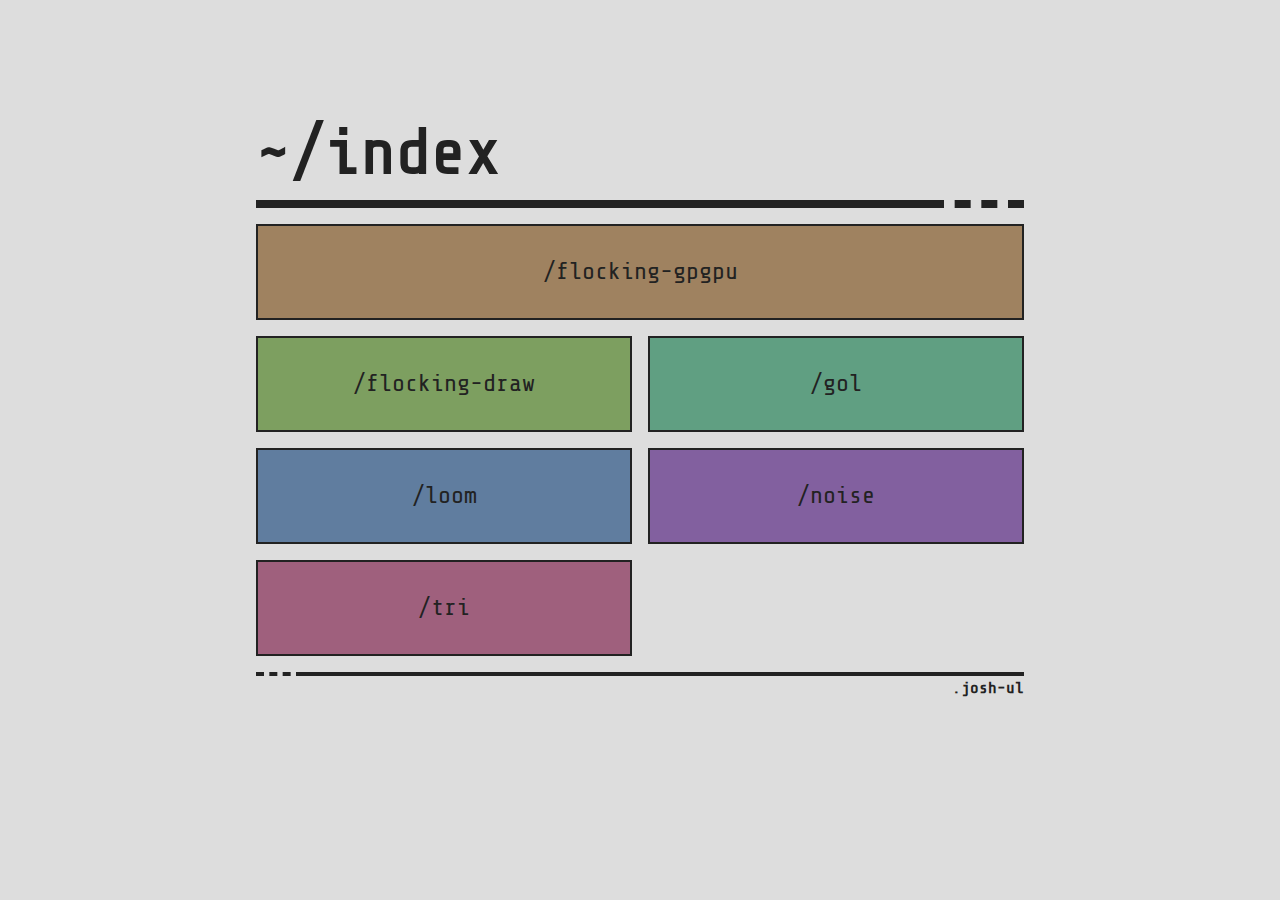
<file: index.html>
<!DOCTYPE html><html><head><meta charset="utf-8"><title>index</title><meta name="description" content="index"><meta name="viewport" content="width=device-width, initial-scale=1"><link href="https://fonts.googleapis.com/css2?family=Share+Tech+Mono&display=swap" rel="stylesheet"><link rel="stylesheet" href="style.3b00a55f.css"><script module="" src="script.d09d6641.js"></script></head><body> <header> <h1>~/index</h1> <div class="end-spacer"></div> </header> <main> <div class="tiles"></div> </main> <footer> <div class="front-spacer"></div> <h2>.josh-ul</h2> </footer> </body></html>
</file>
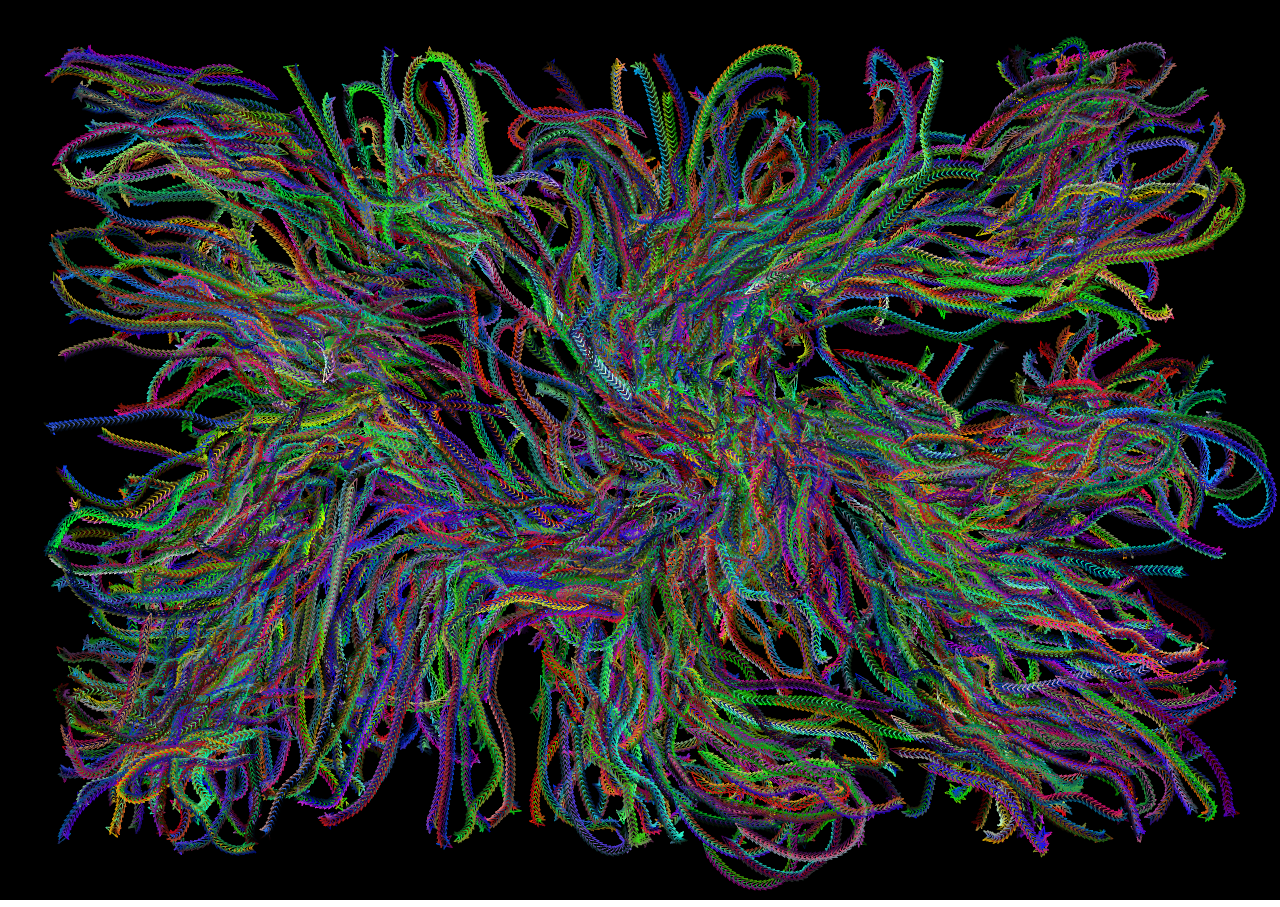
<file: flocking-draw/index.html>
<!doctype html>
<html class="no-js" lang="en">
    <head>
        <meta charset="utf-8">
        <meta http-equiv="x-ua-compatible" content="ie=edge">
        <meta name="viewport" content="width=device-width, initial-scale=1">

        <title>Flocking</title>
        <meta name="description" content="Flocking">

        <link rel="stylesheet" href="style.css">
    </head>
    <body>
        <canvas></canvas>

        <script src="source/Util.js"></script>
        <script src="source/Vec2.js"></script>
        <script src="source/Col4.js"></script>
        <script src="gl-matrix-min.js"></script>
        <script src="source/Renderer.js"></script>
        <script src="source/WebGL.js"></script>
        <script src="source/Flock.js"></script>
        <script src="script.js"></script>
    </body>
</html>
</file>
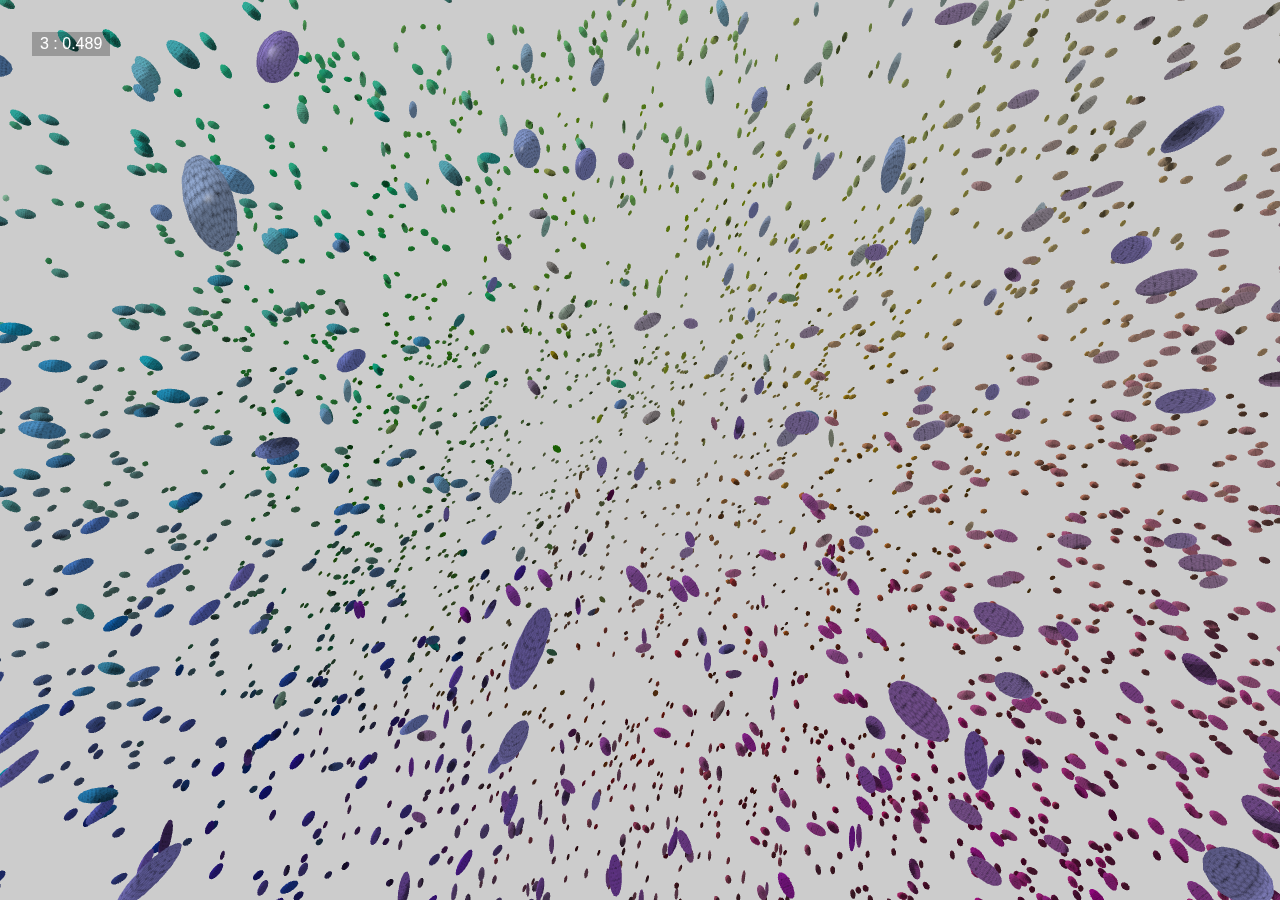
<file: flocking-gpgpu/index.html>
<!doctype html><html class="no-js" lang="en"><head><meta charset="utf-8"><meta http-equiv="x-ua-compatible" content="ie=edge"><meta name="viewport" content="width=device-width, initial-scale=1"><title>Flocking GPGPU</title><meta name="description" content="Flocking GPGPU"><link rel="stylesheet" href="style.e3e3e4fa.css"></head><body> <canvas id="webGL"></canvas> <span id="fps"></span> <script src="script.b5360c61.js"></script> </body></html>
</file>
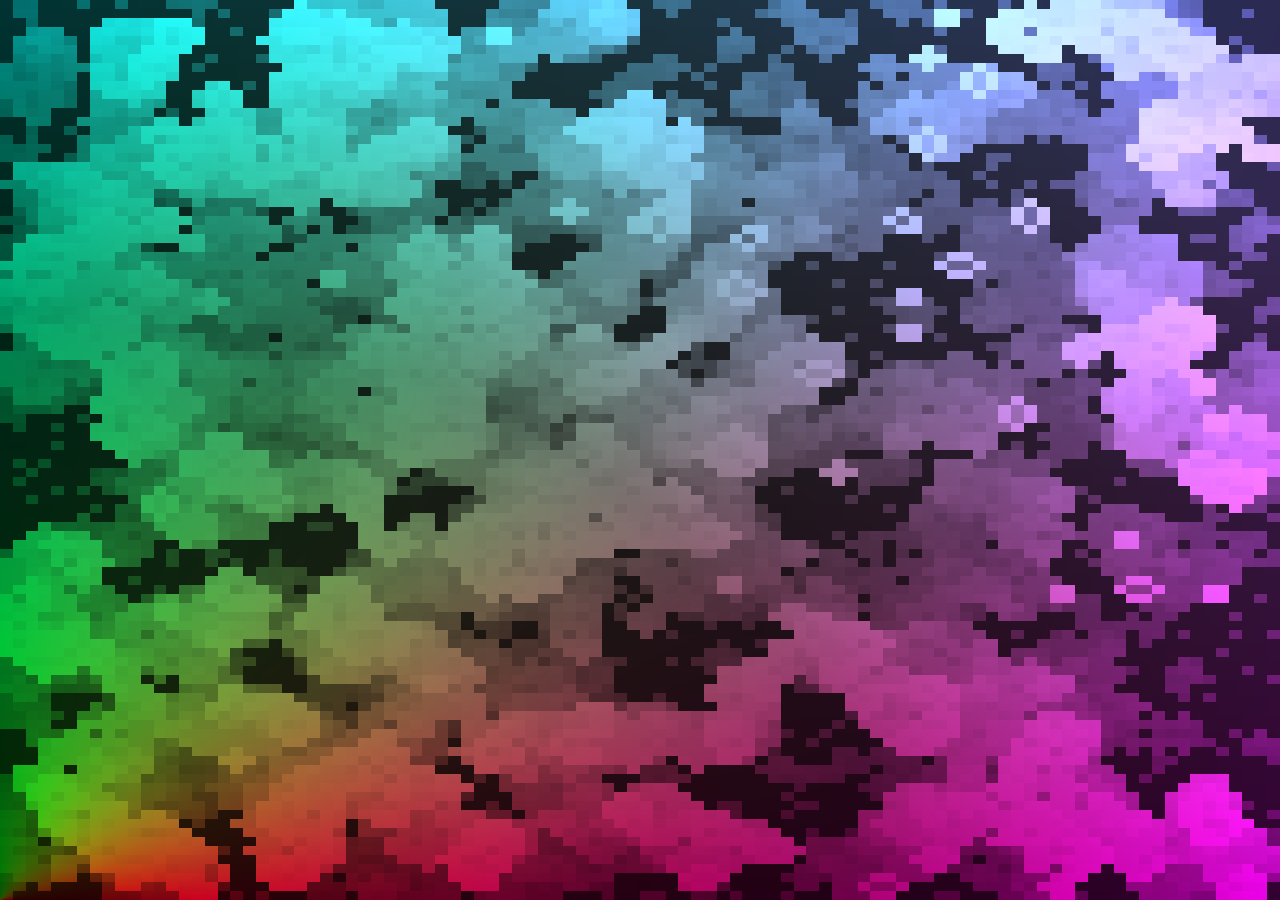
<file: gol/index.html>
<!doctype html>
<html lang="en-GB">
    <head>
        <meta charset="utf-8">
        <meta http-equiv="x-ua-compatible" content="ie=edge">
        <meta name="viewport" content="width=device-width, initial-scale=1">
        <title>GoL GPGPU</title>
        <meta name="description" content="GoL GPGPU">
        <link rel="stylesheet" href="style.e308ff8e.css">
    <script src="style.e308ff8e.js"></script></head>
    <body>
        <canvas id="web-gl"></canvas>
        <script src="script.75da7f30.js"></script>
    </body>
</html>
</file>
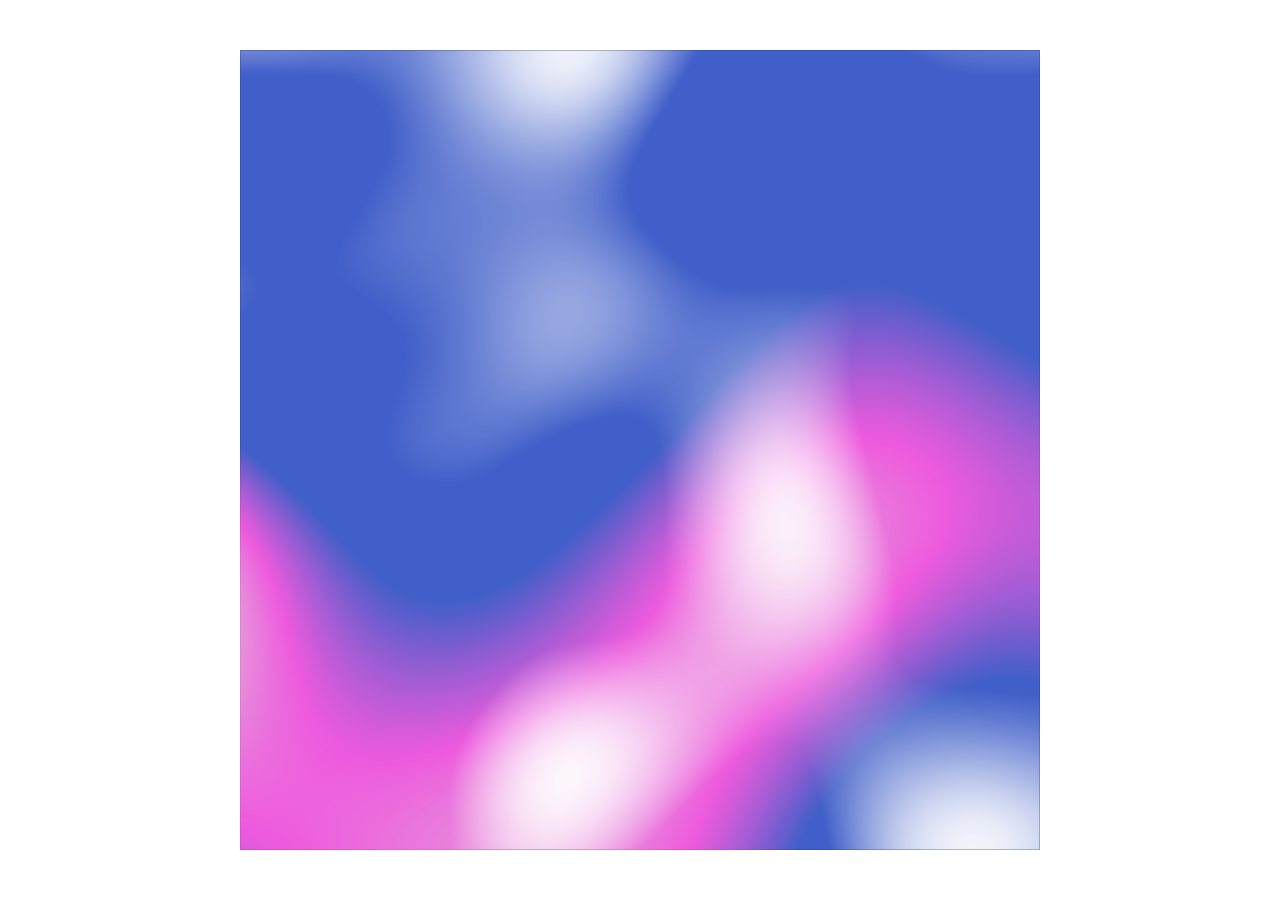
<file: grad/index.html>
<!DOCTYPE html>
<html lang="en">

<head>
	<meta charset="utf-8" />
	<meta name="viewport" content="width=device-width, initial-scale=1" />
	<title>Vite App</title>
	<meta name="description" content="Vite App" />
  <script type="module" crossorigin src="/grad/assets/index.1486b092.js"></script>
  <link rel="modulepreload" href="/grad/assets/vendor.5f28c8ba.js">
  <link rel="stylesheet" href="/grad/assets/index.dee9fd79.css">
</head>

<body>
	<div id="root"></div>
	
</body>

</html>
</file>
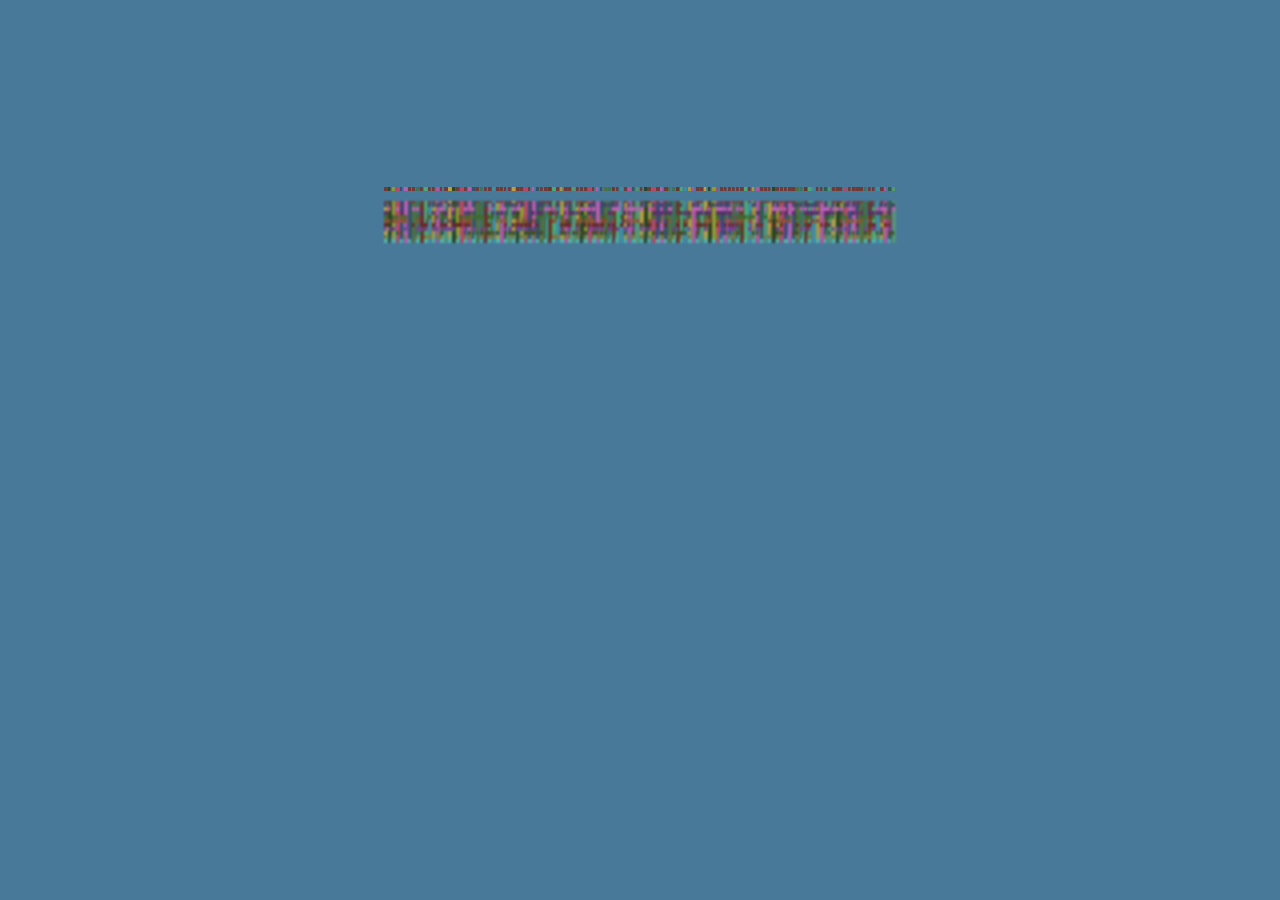
<file: loom/index.html>
<!DOCTYPE html>
<html lang="en">
    <head>
        <meta charset="utf-8">
        <meta name="viewport" content="width=device-width, initial-scale=1">
        <meta name="description" content="2xe.quilt">

        <title>2xe.quilt</title>

        <link rel="stylesheet" href="style.e308ff8e.css">

        <script module="" src="script.75da7f30.js"></script>
    <script src="style.e308ff8e.js"></script></head>
    <body>
        <main>
            <canvas id="pick"></canvas>
            <canvas id="draw"></canvas>
        </main>
    </body>
</html>
</file>
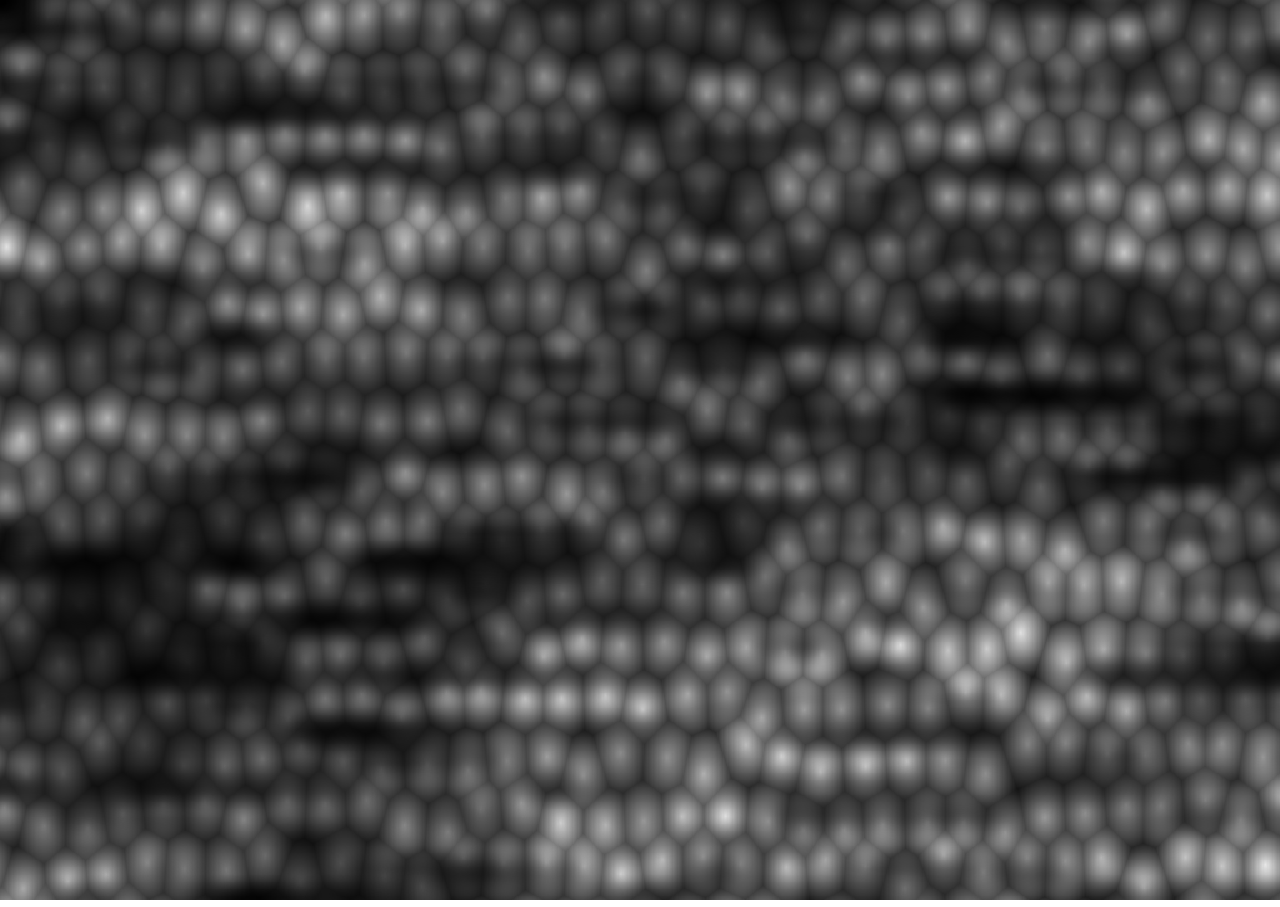
<file: noise/index.html>
<!doctype html>
<html class="no-js" lang="en">
    <head>
        <meta charset="utf-8">
        <meta http-equiv="x-ua-compatible" content="ie=edge">
        <meta name="viewport" content="width=device-width, initial-scale=1">

        <title>Shader Toy</title>
        <meta name="description" content="Shader Toy">

        <link rel="stylesheet" href="style.css">
    </head>
    <body>
        <canvas id="webGL"></canvas>

        <script src="scripts/planeData.js"></script>
        <script src="scripts/simpleShaders.js"></script>
        <script src="scripts/checkerPattern.js"></script>
        <script src="scripts/perlinNoise.js"></script>
        <script src="scripts/voronoiNoise.js"></script>
        <script src="scripts/WebGL.js"></script>
        <script src="script.js"></script>
    </body>
</html>
</file>
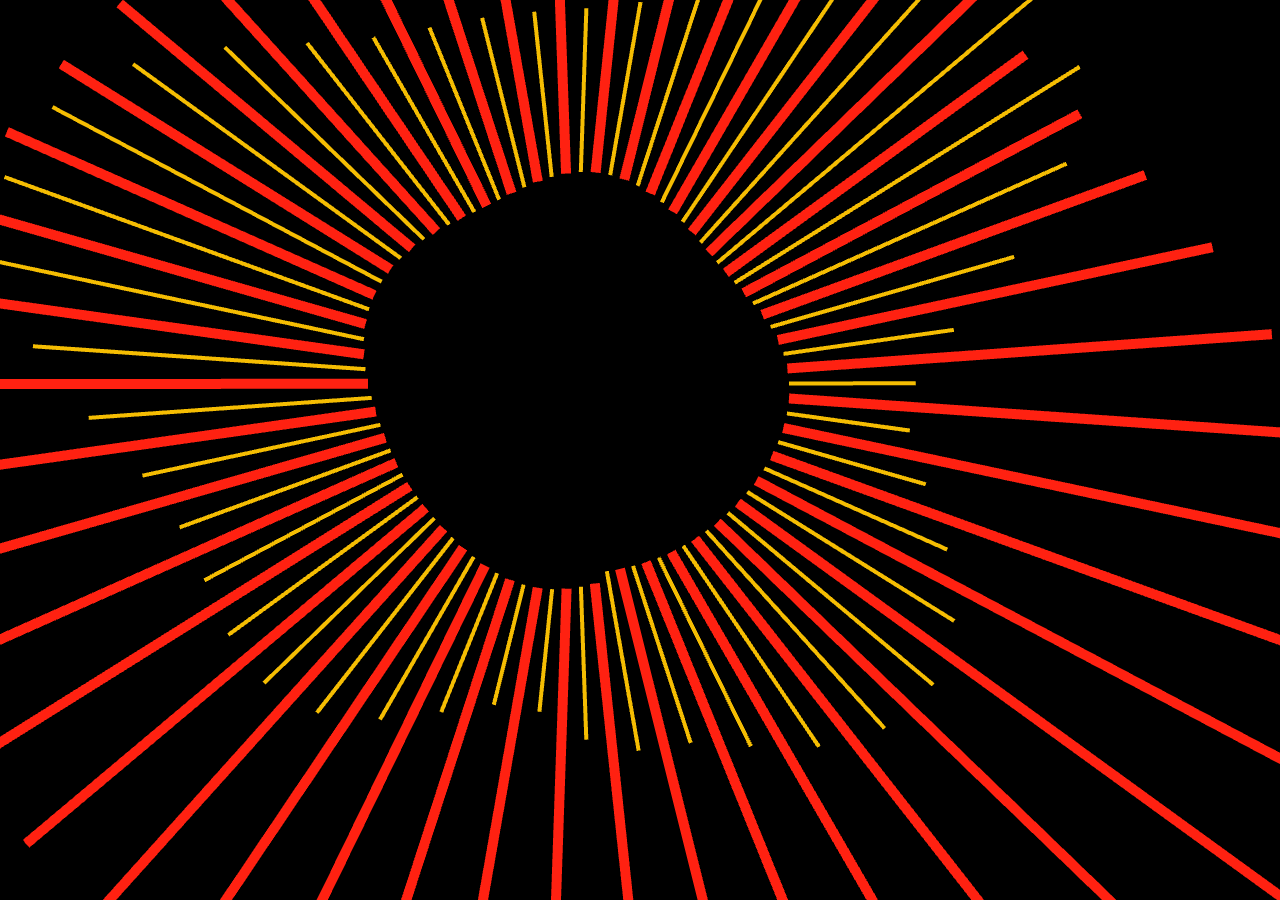
<file: sunrays/index.html>
<!DOCTYPE html>
<html lang="en">

<head>
	<meta charset="utf-8" />
	<meta name="viewport" content="width=device-width, initial-scale=1" />
	<title>sunrays</title>
	<meta name="description" content="sunrays" />
  <script type="module" crossorigin src="/sunrays/assets/index-9a63eb68.js"></script>
  <link rel="stylesheet" href="/sunrays/assets/index-a044970c.css">
</head>

<body>
	<main id="root"></main>
	
</body>

</html>
</file>
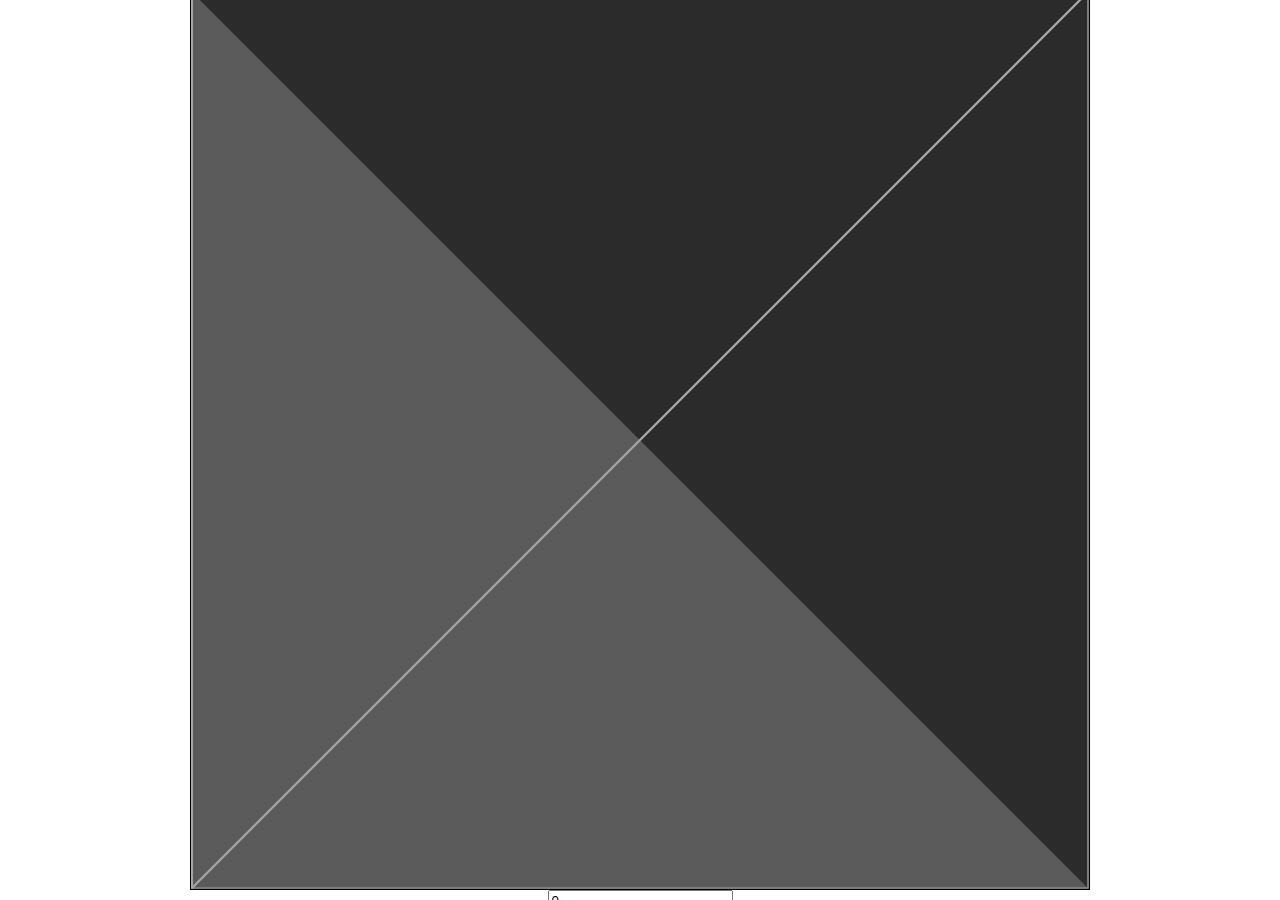
<file: tri/index.html>
<!doctype html>
<html class="no-js" lang="en">
    <head>
        <meta charset="utf-8">
        <meta http-equiv="x-ua-compatible" content="ie=edge">
        <meta name="viewport" content="width=device-width, initial-scale=1">
        <title>Worker</title>
        <meta name="description" content="Worker">
        <link rel="stylesheet" href="style.css">
    </head>
    <body>
        <main>
            <canvas></canvas>
            <input></input>
        </main>
        <script src="script.js"></script>
    </body>
</html>
</file>
<file: style.3b00a55f.css>
html{box-sizing:border-box;font-size:100%}*,:after,:before{box-sizing:inherit}body{max-width:800px;min-width:400px;min-height:100vh;margin:0 auto;padding:0 1rem;flex-flow:column nowrap;justify-content:flex-start;align-items:center;background-color:#ddd;font-family:Share Tech Mono,monospace;font-weight:400;line-height:1.5;color:#222}body,header{position:relative;display:flex}header{width:100%;height:100%;padding-top:6.5rem}header>h1{font-size:4rem;margin:0;flex-grow:1;border-bottom:.5rem solid #222}header>.end-spacer{width:6rem;border-bottom:.5rem dashed #222}footer{position:relative;width:100%;height:100%;display:flex;padding-bottom:.25rem}footer>h2{font-size:1rem;margin:0;flex-grow:1;border-top:.25rem solid #222;text-align:right}footer>.front-spacer{width:3rem;border-top:.25rem dashed #222}main{height:100%;flex-flow:column nowrap;justify-content:flex-start;align-items:center}.tiles,main{position:relative;width:100%;display:flex}.tiles{flex-flow:row wrap;justify-content:space-between;align-items:flex-start;padding:.5rem 0}.tile{position:relative;width:calc(50% - .5rem);height:6rem;margin:.5rem 0;border:2px solid #222;display:flex;flex-flow:column nowrap;align-items:center;justify-content:center;background-color:#ddd}.tile.featured{width:100%}.tile>p{position:relative;margin:0;font-size:1.5rem}.tile>a{width:100%;text-decoration:none;background-color:#fff;opacity:0}.tile>.swipe,.tile>a{position:absolute;height:100%;top:0;left:0}.tile>.swipe{width:0;overflow:hidden;background-color:hsla(0,0%,100%,.25);transition:width .2s ease-in-out}.tile>.tool-tip{display:none;position:fixed;transform:translateY(-100%);background-color:#ddd;font-size:1rem;line-height:1rem;border:2px solid #222;padding:.5rem;max-width:200px;z-index:99}.tile:hover{cursor:pointer}.tile:hover>.swipe{width:100%}
/*# sourceMappingURL=/style.3b00a55f.css.map */
</file>
<file: flocking-draw/style.css>
html {
    box-sizing: border-box;
    font-size: 100%;
}

*, *::before, *::after {
    box-sizing: inherit;
}

body {
    margin: 0;
    padding: 0;
    background: #ffffff;
    font-family: "Helvetica Neue", Helvetica, Roboto, Arial, sans-serif;
    font-weight: normal;
    line-height: 1.5;
    color: #000000;
    width: 100vw;
    height: 100vh;
    overflow: hidden;
}
</file>
<file: flocking-gpgpu/style.e3e3e4fa.css>
html{box-sizing:border-box;font-size:100%}*,:after,:before{box-sizing:inherit}body{margin:0;padding:0;width:100vw;height:100vh;overflow:hidden;background:#fff;font-family:Helvetica Neue,Helvetica,Roboto,Arial,sans-serif;font-weight:400;line-height:1.5;color:#fff}canvas{width:100%;height:100%}span{position:fixed;top:2rem;left:2rem;background-color:rgba(0,0,0,.25);padding:0 .5rem}
/*# sourceMappingURL=/style.e3e3e4fa.css.map */
</file>
<file: gol/style.e308ff8e.css>
html {
    box-sizing: border-box;
    font-size: 100%;
}
*, *::before, *::after {
    box-sizing: inherit;
}
body {
    margin: 0;
    padding: 0;
    width: 100vw;
    height: 100vh;
    overflow: hidden;
    background: #fefefe;
    font-family: "Helvetica Neue", Helvetica, Roboto, Arial, sans-serif;
    font-weight: normal;
    line-height: 1.5;
    color: #0a0a0a;
}
canvas {
    width: 100%;
    height: 100%;
}


/*# sourceMappingURL=/style.e308ff8e.css.map */
</file>
<file: grad/assets/index.dee9fd79.css>
._container_1ptiy_1{display:flex;align-items:center;justify-content:center}._container_1n8el_1{width:800px;height:800px;position:relative}._container_1n8el_1 ._image_1n8el_6{object-fit:cover;width:100%;height:100%}._container_1n8el_1 ._canvas_1n8el_11{position:absolute;top:0;left:0;width:800px;height:800px;background-color:transparent;mix-blend-mode:normal}._container_1o02m_1{width:100vw;height:100vh;display:flex;flex-flow:column nowrap;justify-content:center;align-items:center}html,body,div,span,applet,object,iframe,h1,h2,h3,h4,h5,h6,p,blockquote,pre,a,button,input,select,textarea,abbr,acronym,address,big,cite,code,del,dfn,em,img,ins,kbd,q,s,samp,small,strike,strong,sub,sup,tt,var,b,u,i,center,dl,dt,dd,ol,ul,li,fieldset,form,label,legend,table,caption,tbody,tfoot,thead,tr,th,td,article,aside,canvas,details,embed,figure,figcaption,footer,header,main,nav,output,ruby,section,summary,time,mark,audio,video{padding:0;border:0;margin:0;font:inherit;font-size:100%;vertical-align:baseline}article,aside,details,figcaption,figure,footer,header,main,nav,section{display:block}body{line-height:1}ol,ul,li{list-style:none}button,input,select,textarea{background-color:transparent;cursor:pointer;outline:none}blockquote,q{quotes:none}blockquote:before,blockquote:after,q:before,q:after{content:"";content:none}table{border-collapse:collapse;border-spacing:0}a{color:inherit;text-decoration:none}html,body{box-sizing:border-box;background-color:var(--bg, #fff);font-family:CertoSans,sans-serif;font-size:14px;color:var(--dark, #686868);font-weight:200}:lang(ar) html,:lang(ar) body{font-family:ITCHandelGothicArabic,sans-serif}*,*:before,*:after{box-sizing:inherit}:root{--primary: var(--primary, #1f5da0);--secondary: var(--secondary, #41c2e7);--tertiary: var(--tertiary, #fff);--bg: var(--bg, #fff);--black: var(--black, #000);--dark: var(--dark, #686868);--mid: var(--mid, #717171);--light: var(--light, #f4f4f4);--white: var(--white, #fff)}[hidden]{display:none}
</file>
<file: loom/style.e308ff8e.css>
html {
    box-sizing: border-box;
}

*,
*::before,
*::after {
    box-sizing: inherit;
}

body {
    margin: 0;
    width: 100vw;
    height: 100vh;

    font-size: 1rem;
    line-height: 1.15;
    font-family: sans-serif;
    color: #333;

    background-color: hsl(255deg 36% 44%);
}

main {
    position: relative;
    width: 100%;
    height: 100%;

    display: flex;
    flex-flow: column nowrap;
    justify-content: center;
    align-items: center;
}

#pick {
    margin-bottom: 10px;
}

#draw {
    filter: blur(.8px);
}

/*# sourceMappingURL=/style.e308ff8e.css.map */
</file>
<file: noise/style.css>
html {
    box-sizing: border-box;
    font-size: 100%;
}
*, *::before, *::after {
    box-sizing: inherit;
}
body {
    margin: 0;
    padding: 0;
    width: 100vw;
    height: 100vh;
    overflow: hidden;
    background: #ffffff;
    font-family: "Helvetica Neue", Helvetica, Roboto, Arial, sans-serif;
    font-weight: normal;
    line-height: 1.5;
    color: #000000;
}
canvas {
    width: 100%;
    height: 100%;
}
</file>
<file: sunrays/assets/index-a044970c.css>
body{margin:0;box-sizing:border-box}*,*:before,*:after{box-sizing:inherit}#root{width:100vw;height:100vh}
</file>
<file: tri/style.css>
*, *::before, *::after {
    box-sizing: inherit;
}
body {
    margin: 0;
    padding: 0;
    background: #ffffff;
    font-family: "Helvetica Neue", Helvetica, Roboto, Arial, sans-serif;
    font-weight: normal;
    line-height: 1.5;
    color: #000000;
}
main {
    width: 100vw;
    height: 100vh;
    overflow: hidden;
    display: flex;
    justify-content: center;
    align-items: center;
    flex-direction: column;
}
</file>
